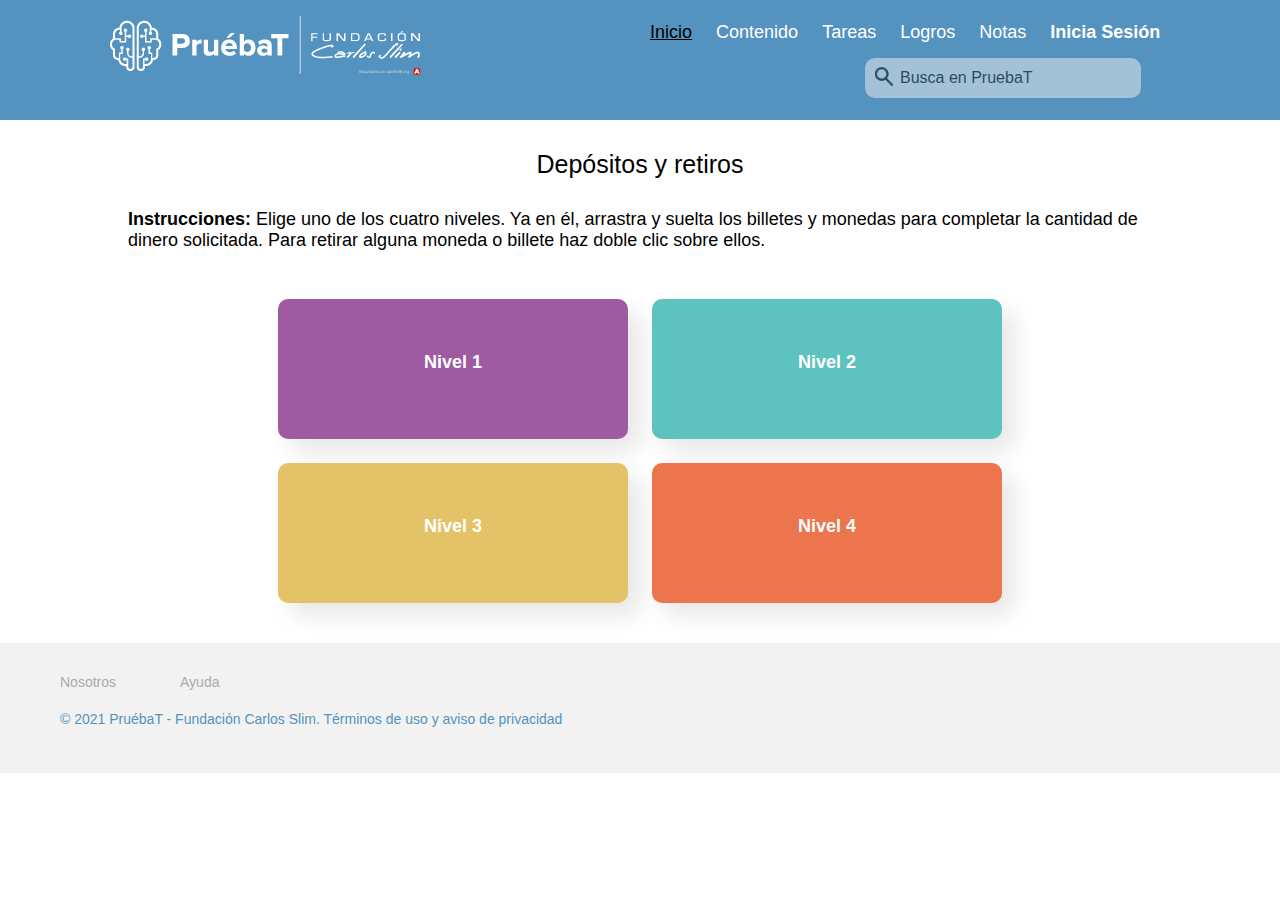
<file: index.html>
<!DOCTYPE html>
<html lang="en">
<head>
    <meta charset="UTF-8">
    <meta http-equiv="X-UA-Compatible" content="IE=edge">
    <meta name="viewport" content="width=device-width, initial-scale=1.0">
    <title>PruébaT</title>
    <link rel="stylesheet" href="assets/css/main.css">
</head>
<body>
    <!-- menu -->
    <div class="menu-container">
        <div class="image-container">
            <img src="./assets/img/logo.png" alt="Logo de la Fundación Carlos Slim" height="59px">
        </div>
        <div>
            <nav class="menu">
                <ul>
                    <li class="active">Inicio</li>
                    <li><a href="levelOne.html">Contenido</a></li>
                    <li><a href="tareas.html">Tareas</a></li>
                    <li><a href="logros.html">Logros</a></li>
                    <li><a href="notas.html">Notas</a></li>
                    <li><a href="inicia.html"><b>Inicia Sesión</b></a></li>
                </ul>
            </nav>
            <div class="search-container">
                <input type="search" class="search" name="search-content" placeholder="Busca en PruebaT" width="276px" height="56px">
            </div>
        </div>
    </div>
    <!-- instructions -->
    <h1>Depósitos y retiros</h1>
    <div class="main-content">
        <div class="instructions-container">
            <p>
                <b>Instrucciones:</b> Elige uno de los cuatro niveles. Ya en él, arrastra y suelta los billetes y monedas para completar la cantidad de dinero solicitada. Para retirar alguna moneda o billete haz doble clic sobre ellos.
            </p>
        </div>
        <!-- levels -->
        <div class="first-levels-container">
            <div class="level-one-box shadow">
                <a href="levelOne.html">Nivel 1</a>
            </div>
            <div class="level-two-box shadow">
                <a href="levelTwo.html">Nivel 2</a>
            </div>
        </div>

        <div class="second-levels-container">
            <div class="level-three-box shadow">
                <a href="levelThree.html">Nivel 3</a>
            </div>
            <div class="level-four-box shadow">
                <a href="levelFour.html">Nivel 4</a>
            </div>
        </div>
    </div>
    <!-- footer -->
    <footer>
        <ul>
            <li class="footer-list"><a href="nosotros.html">Nosotros</a></li>
            <li class="footer-list"><a href="ayuda.html">Ayuda</a></li>
        </ul>
        <p class="rights-reserved">© 2021 PruébaT - Fundación Carlos Slim. Términos de uso y aviso de privacidad</p>
    </footer>
</body>
</html>
</file>
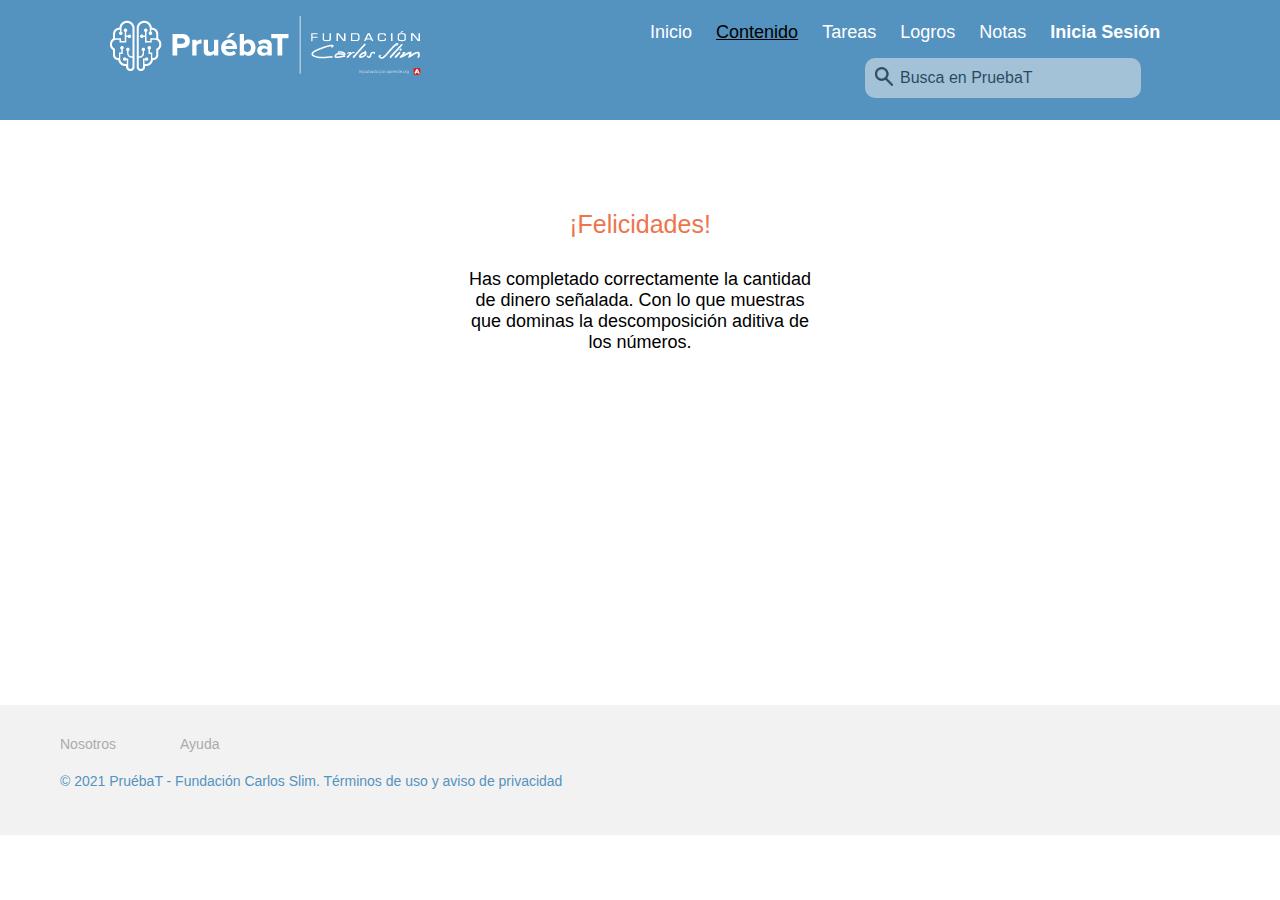
<file: congratulation.html>
<!DOCTYPE html>
<html lang="en">
<head>
    <meta charset="UTF-8">
    <meta http-equiv="X-UA-Compatible" content="IE=edge">
    <meta name="viewport" content="width=device-width, initial-scale=1.0">
    <title>PruébaT</title>
    <link rel="stylesheet" href="assets/css/congratulation.css">
</head>
<body>
    <!-- menu -->
    <div class="menu-container">
        <div class="image-container">
            <img src="./assets/img/logo.png" alt="Logo de la Fundación Carlos Slim" height="59px">
        </div>
        <div>
            <nav class="menu">
                <ul>
                    <li><a href="index.html">Inicio</a></li>
                    <li class="active">Contenido</li>
                    <li><a href="tareas.html">Tareas</a></li>
                    <li><a href="logros.html">Logros</a></li>
                    <li><a href="notas.html">Notas</a></li>
                    <li><a href="inicia.html"><b>Inicia Sesión</b></a></li>
                </ul>
            </nav>
            <div class="search-container">
                <input type="search" class="search" name="search-content" placeholder="Busca en PruebaT" width="276px" height="56px">
            </div>
        </div>
    </div>
    <!-- content -->
    <div class="message">
        <h1>¡Felicidades!</h1>
        <div class="paragraph">
            <p>
                Has completado correctamente la cantidad de dinero señalada.
                Con lo que muestras que dominas la descomposición aditiva de los números.
            </p>
        </div>
    </div>
    <!-- footer -->
    <footer>
        <ul>
            <li class="footer-list"><a href="nosotros.html">Nosotros</a></li>
            <li class="footer-list"><a href="ayuda.html">Ayuda</a></li>
        </ul>
        <p class="rights-reserved">© 2021 PruébaT - Fundación Carlos Slim. Términos de uso y aviso de privacidad</p>
    </footer>
</body>
</html>
</file>
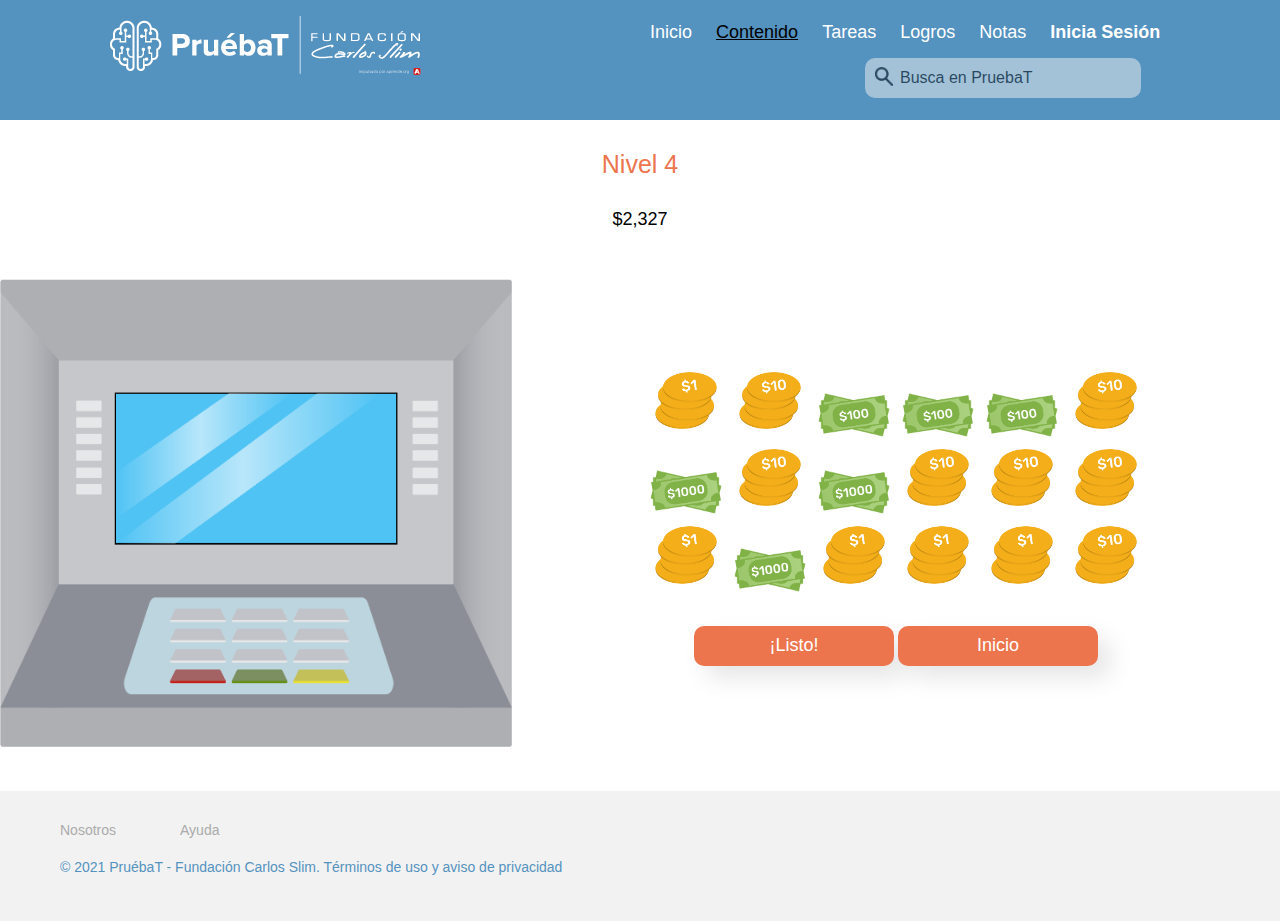
<file: levelFour.html>
<!DOCTYPE html>
<html lang="en">
<head>
    <meta charset="UTF-8">
    <meta http-equiv="X-UA-Compatible" content="IE=edge">
    <meta name="viewport" content="width=device-width, initial-scale=1.0">
    <title>PruébaT</title>
    <link rel="stylesheet" href="assets/css/levelFour.css">
</head>
<body>
    <!-- menu -->
    <div class="menu-container">
        <div class="image-container">
            <img src="./assets/img/logo.png" alt="Logo de la Fundación Carlos Slim" height="59px">
        </div>
        <div>
            <nav class="menu">
                <ul>
                    <li><a href="index.html">Inicio</a></li>
                    <li class="active">Contenido</li>
                    <li><a href="tareas.html">Tareas</a></li>
                    <li><a href="logros.html">Logros</a></li>
                    <li><a href="notas.html">Notas</a></li>
                    <li><a href="inicia.html"><b>Inicia Sesión</b></a></li>
                </ul>
            </nav>
            <div class="search-container">
                <input type="search" class="search" name="search-content" placeholder="Busca en PruebaT" width="276px" height="56px">
            </div>
        </div>
    </div>
    <!-- instructions -->
    <h1>Nivel 4</h1>
    <div class="price">
        <p>$2,327</p>
    </div>
    <!-- content -->
    <div class="main-container">
        <div class="automatic-box" id="automatic-box">
            <img src="./assets/img/web-cajero.png" alt="Imagen del cajero automático">
        </div>
        <div class="money-container" id="money-container">
                <div class="groupCoinsOne">
                    <button><img src="./assets/img/web-monedas-1.png" alt="Monedas de un peso" class="amount"></button>
                    <button><img src="./assets/img/web-monedas-10.png" alt="Monedas de diez pesos" class="amount"></button>
                    <button><img src="./assets/img/web-billete-100.png" alt="Billete de cien pesos" class="amount"></button>
                    <button><img src="./assets/img/web-billete-100.png" alt="Billete de cien pesos" class="amount"></button>
                    <button><img src="./assets/img/web-billete-100.png" alt="Billete de cien pesos" class="amount"></button>
                    <button><img src="./assets/img/web-monedas-10.png" alt="Monedas de diez pesos" class="amount"></button>
                </div>
                <div class="groupCoinsTwo">
                    <button><img src="./assets/img/web-billete-1000.png" alt="Monedas de un peso" class="amount"></button>
                    <button><img src="./assets/img/web-monedas-10.png" alt="Monedas de diez pesos" class="amount"></button>
                    <button><img src="./assets/img/web-billete-1000.png" alt="Monedas de un peso" class="amount"></button>
                    <button><img src="./assets/img/web-monedas-10.png" alt="Monedas de diez pesos" class="amount"></button>
                    <button><img src="./assets/img/web-monedas-10.png" alt="Monedas de diez pesos" class="amount"></button>
                    <button><img src="./assets/img/web-monedas-10.png" alt="Monedas de diez pesos" class="amount"></button>
                </div>
                <div class="groupCoinsThree">
                    <button><img src="./assets/img/web-monedas-1.png" alt="Monedas de un peso" class="amount"></button>
                    <button><img src="./assets/img/web-billete-1000.png" alt="Monedas de un peso" class="amount"></button>
                    <button><img src="./assets/img/web-monedas-1.png" alt="Monedas de un peso" class="amount"></button>
                    <button><img src="./assets/img/web-monedas-1.png" alt="Monedas de un peso" class="amount"></button>
                    <button><img src="./assets/img/web-monedas-1.png" alt="Monedas de un peso" class="amount"></button>
                    <button><img src="./assets/img/web-monedas-10.png" alt="Monedas de diez pesos" class="amount"></button>
                </div>
                <div class="button-ready">
                    <button class="ready shadow"><a href="congratulation.html">¡Listo!</a></button>
                    <button class="ready shadow"><a href="index.html">Inicio</a></button>
                </div> 
        </div> 
    </div>
    <!-- footer -->
    <footer>
        <ul>
            <li class="footer-list"><a href="nosotros.html">Nosotros</a></li>
            <li class="footer-list"><a href="ayuda.html">Ayuda</a></li>
        </ul>
        <p class="rights-reserved">© 2021 PruébaT - Fundación Carlos Slim. Términos de uso y aviso de privacidad</p>
    </footer>
    <script src="./assets/js/main.js"></script>
</body>
</html>
</file>
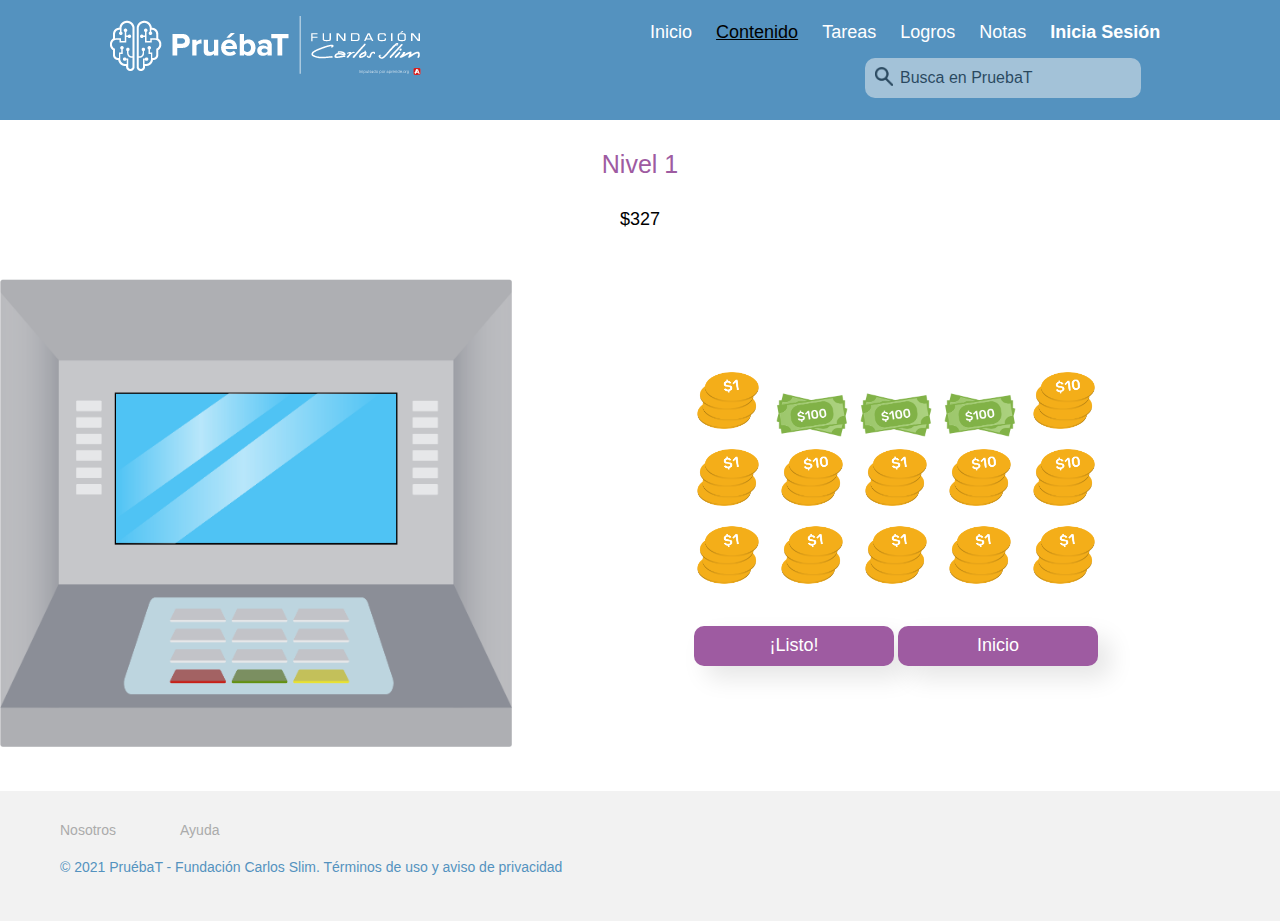
<file: levelOne.html>
<!DOCTYPE html>
<html lang="en">
<head>
    <meta charset="UTF-8">
    <meta http-equiv="X-UA-Compatible" content="IE=edge">
    <meta name="viewport" content="width=device-width, initial-scale=1.0">
    <title>PruébaT</title>
    <link rel="stylesheet" href="assets/css/levelOne.css">
</head>
<body>
    <!-- menu -->
    <div class="menu-container">
        <div class="image-container">
            <img src="./assets/img/logo.png" alt="Logo de la Fundación Carlos Slim" height="59px">
        </div>
        <div>
            <nav class="menu">
                <ul>
                    <li><a href="index.html">Inicio</a></li>
                    <li class="active">Contenido</li>
                    <li><a href="tareas.html">Tareas</a></li>
                    <li><a href="logros.html">Logros</a></li>
                    <li><a href="notas.html">Notas</a></li>
                    <li><a href="inicia.html"><b>Inicia Sesión</b></a></li>
                </ul>
            </nav>
            <div class="search-container">
                <input type="search" class="search" name="search-content" placeholder="Busca en PruebaT" width="276px" height="56px">
            </div>
        </div>
    </div>
    <!-- instructions -->
    <h1>Nivel 1</h1>
    <div class="price">
        <p>$327</p>
    </div>
    <!-- content -->
    <div class="main-container">
        <div class="automatic-box" id="automatic-box">
            <img src="./assets/img/web-cajero.png" alt="Imagen del cajero automático">
        </div>
        <div class="money-container" id="money-container">
                <div class="groupCoinsOne">
                    <button><img src="./assets/img/web-monedas-1.png" alt="Monedas de un peso" class="amount"></button>
                    <button><img src="./assets/img/web-billete-100.png" alt="Billete de cien pesos" class="amount"></button>
                    <button><img src="./assets/img/web-billete-100.png" alt="Billete de cien pesos" class="amount"></button>
                    <button><img src="./assets/img/web-billete-100.png" alt="Billete de cien pesos" class="amount"></button>
                    <button><img src="./assets/img/web-monedas-10.png" alt="Monedas de diez pesos" class="amount"></button>
                </div>
                <div class="groupCoinsTwo">
                    <button><img src="./assets/img/web-monedas-1.png" alt="Monedas de un peso" class="amount"></button>
                    <button><img src="./assets/img/web-monedas-10.png" alt="Monedas de diez pesos" class="amount"></button>
                    <button><img src="./assets/img/web-monedas-1.png" alt="Monedas de un peso" class="amount"></button>
                    <button><img src="./assets/img/web-monedas-10.png" alt="Monedas de diez pesos" class="amount"></button>
                    <button><img src="./assets/img/web-monedas-10.png" alt="Monedas de diez pesos" class="amount"></button>
                </div>
                <div class="groupCoinsThree">
                    <button><img src="./assets/img/web-monedas-1.png" alt="Monedas de un peso" class="amount"></button>
                    <button><img src="./assets/img/web-monedas-1.png" alt="Monedas de un peso" class="amount"></button>
                    <button><img src="./assets/img/web-monedas-1.png" alt="Monedas de un peso" class="amount"></button>
                    <button><img src="./assets/img/web-monedas-1.png" alt="Monedas de un peso" class="amount"></button>
                    <button><img src="./assets/img/web-monedas-1.png" alt="Monedas de un peso" class="amount"></button>
                </div>
                <div class="button-ready">
                    <button class="ready shadow"><a href="congratulation.html">¡Listo!</a></button>
                    <button class="ready shadow"><a href="index.html">Inicio</a></button>
                </div> 
        </div> 
    </div>
    <!-- footer -->
    <footer>
        <ul>
            <li class="footer-list"><a href="nosotros.html">Nosotros</a></li>
            <li class="footer-list"><a href="ayuda.html">Ayuda</a></li>
        </ul>
        <p class="rights-reserved">© 2021 PruébaT - Fundación Carlos Slim. Términos de uso y aviso de privacidad</p>
    </footer>
    <script src="./assets/js/main.js"></script>
</body>
</html>
</file>
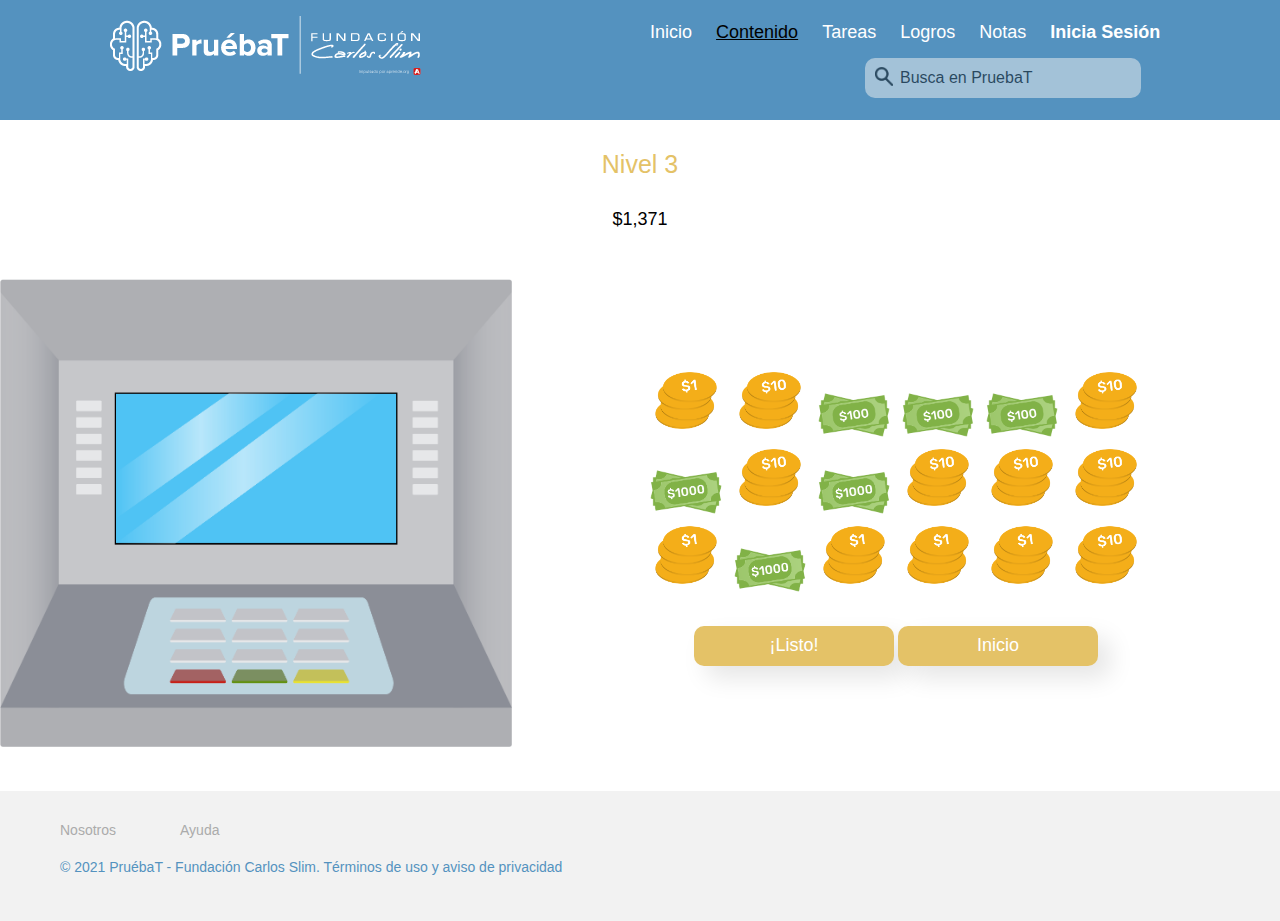
<file: levelThree.html>
<!DOCTYPE html>
<html lang="en">
<head>
    <meta charset="UTF-8">
    <meta http-equiv="X-UA-Compatible" content="IE=edge">
    <meta name="viewport" content="width=device-width, initial-scale=1.0">
    <title>PruébaT</title>
    <link rel="stylesheet" href="assets/css/levelThree.css">
</head>
<body>
    <!-- menu -->
    <div class="menu-container">
        <div class="image-container">
            <img src="./assets/img/logo.png" alt="Logo de la Fundación Carlos Slim" height="59px">
        </div>
        <div>
            <nav class="menu">
                <ul>
                    <li><a href="index.html">Inicio</a></li>
                    <li class="active">Contenido</li>
                    <li><a href="tareas.html">Tareas</a></li>
                    <li><a href="logros.html">Logros</a></li>
                    <li><a href="notas.html">Notas</a></li>
                    <li><a href="inicia.html"><b>Inicia Sesión</b></a></li>
                </ul>
            </nav>
            <div class="search-container">
                <input type="search" class="search" name="search-content" placeholder="Busca en PruebaT" width="276px" height="56px">
            </div>
        </div>
    </div>
    <!-- instructions -->
    <h1>Nivel 3</h1>
    <div class="price">
        <p>$1,371</p>
    </div>
    <!-- content -->
    <div class="main-container">
        <div class="automatic-box" id="automatic-box">
            <img src="./assets/img/web-cajero.png" alt="Imagen del cajero automático">
        </div>
        <div class="money-container" id="money-container">
                <div class="groupCoinsOne">
                    <button><img src="./assets/img/web-monedas-1.png" alt="Monedas de un peso" class="amount"></button>
                    <button><img src="./assets/img/web-monedas-10.png" alt="Monedas de diez pesos" class="amount"></button>
                    <button><img src="./assets/img/web-billete-100.png" alt="Billete de cien pesos" class="amount"></button>
                    <button><img src="./assets/img/web-billete-100.png" alt="Billete de cien pesos" class="amount"></button>
                    <button><img src="./assets/img/web-billete-100.png" alt="Billete de cien pesos" class="amount"></button>
                    <button><img src="./assets/img/web-monedas-10.png" alt="Monedas de diez pesos" class="amount"></button>
                </div>
                <div class="groupCoinsTwo">
                    <button><img src="./assets/img/web-billete-1000.png" alt="Monedas de un peso" class="amount"></button>
                    <button><img src="./assets/img/web-monedas-10.png" alt="Monedas de diez pesos" class="amount"></button>
                    <button><img src="./assets/img/web-billete-1000.png" alt="Monedas de un peso" class="amount"></button>
                    <button><img src="./assets/img/web-monedas-10.png" alt="Monedas de diez pesos" class="amount"></button>
                    <button><img src="./assets/img/web-monedas-10.png" alt="Monedas de diez pesos" class="amount"></button>
                    <button><img src="./assets/img/web-monedas-10.png" alt="Monedas de diez pesos" class="amount"></button>
                </div>
                <div class="groupCoinsThree">
                    <button><img src="./assets/img/web-monedas-1.png" alt="Monedas de un peso" class="amount"></button>
                    <button><img src="./assets/img/web-billete-1000.png" alt="Monedas de un peso" class="amount"></button>
                    <button><img src="./assets/img/web-monedas-1.png" alt="Monedas de un peso" class="amount"></button>
                    <button><img src="./assets/img/web-monedas-1.png" alt="Monedas de un peso" class="amount"></button>
                    <button><img src="./assets/img/web-monedas-1.png" alt="Monedas de un peso" class="amount"></button>
                    <button><img src="./assets/img/web-monedas-10.png" alt="Monedas de diez pesos" class="amount"></button>
                </div>
                <div class="button-ready">
                    <button class="ready shadow"><a href="congratulation.html">¡Listo!</a></button>
                    <button class="ready shadow"><a href="index.html">Inicio</a></button>
                </div> 
        </div> 
    </div>
    <!-- footer -->
    <footer>
        <ul>
            <li class="footer-list"><a href="nosotros.html">Nosotros</a></li>
            <li class="footer-list"><a href="ayuda.html">Ayuda</a></li>
        </ul>
        <p class="rights-reserved">© 2021 PruébaT - Fundación Carlos Slim. Términos de uso y aviso de privacidad</p>
    </footer>
    <script src="./assets/js/main.js"></script>
</body>
</html>
</file>
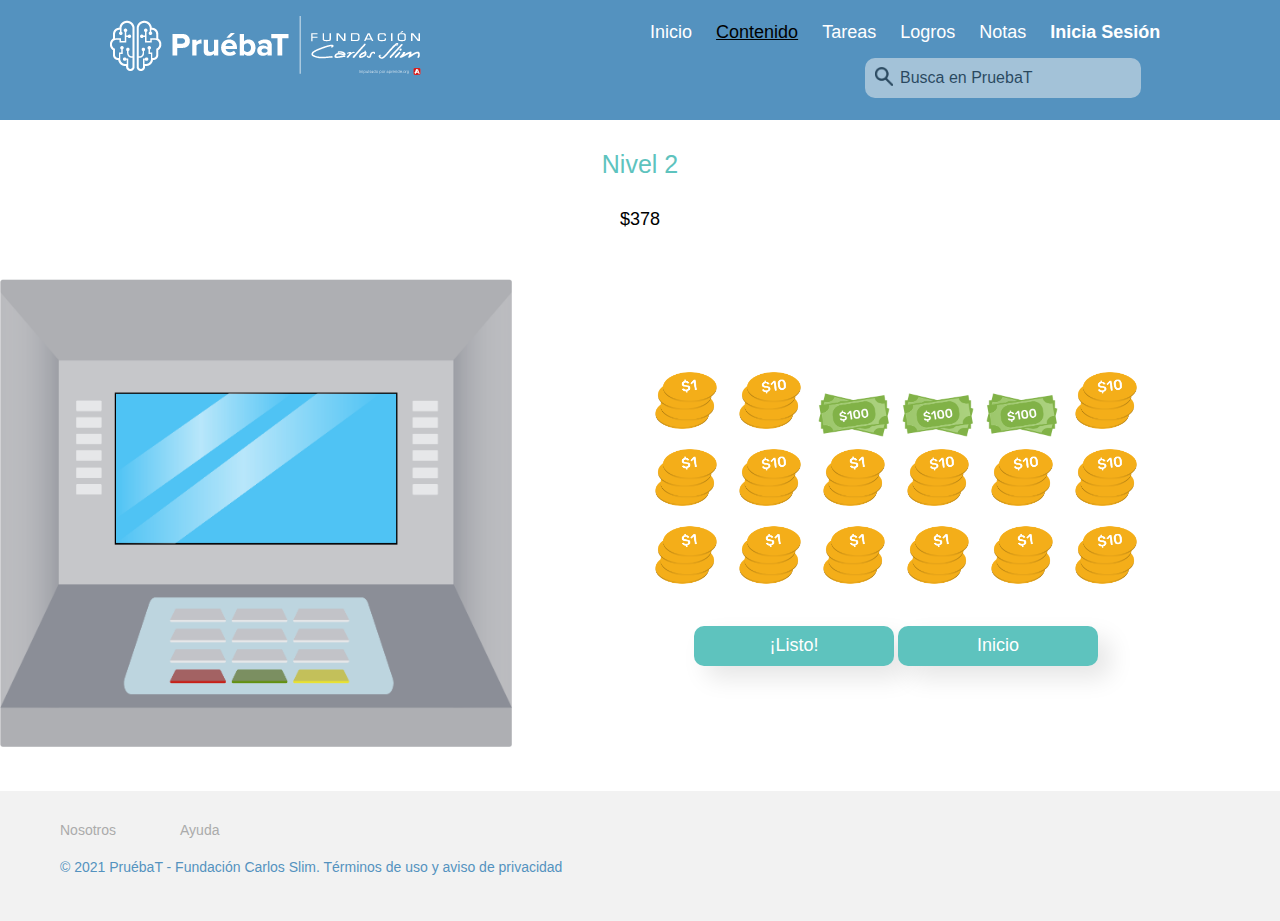
<file: levelTwo.html>
<!DOCTYPE html>
<html lang="en">
<head>
    <meta charset="UTF-8">
    <meta http-equiv="X-UA-Compatible" content="IE=edge">
    <meta name="viewport" content="width=device-width, initial-scale=1.0">
    <title>PruébaT</title>
    <link rel="stylesheet" href="assets/css/levelTwo.css">
</head>
<body>
    <!-- menu -->
    <div class="menu-container">
        <div class="image-container">
            <img src="./assets/img/logo.png" alt="Logo de la Fundación Carlos Slim" height="59px">
        </div>
        <div>
            <nav class="menu">
                <ul>
                    <li><a href="index.html">Inicio</a></li>
                    <li class="active">Contenido</li>
                    <li><a href="tareas.html">Tareas</a></li>
                    <li><a href="logros.html">Logros</a></li>
                    <li><a href="notas.html">Notas</a></li>
                    <li><a href="inicia.html"><b>Inicia Sesión</b></a></li>
                </ul>
            </nav>
            <div class="search-container">
                <input type="search" class="search" name="search-content" placeholder="Busca en PruebaT" width="276px" height="56px">
            </div>
        </div>
    </div>
    <!-- instructions -->
    <h1>Nivel 2</h1>
    <div class="price">
        <p>$378</p>
    </div>
    <!-- content -->
    <div class="main-container">
        <div class="automatic-box" id="automatic-box">
            <img src="./assets/img/web-cajero.png" alt="Imagen del cajero automático">
        </div>
        <div class="money-container" id="money-container">
                <div class="groupCoinsOne">
                    <button><img src="./assets/img/web-monedas-1.png" alt="Monedas de un peso" class="amount"></button>
                    <button><img src="./assets/img/web-monedas-10.png" alt="Monedas de diez pesos" class="amount"></button>
                    <button><img src="./assets/img/web-billete-100.png" alt="Billete de cien pesos" class="amount"></button>
                    <button><img src="./assets/img/web-billete-100.png" alt="Billete de cien pesos" class="amount"></button>
                    <button><img src="./assets/img/web-billete-100.png" alt="Billete de cien pesos" class="amount"></button>
                    <button><img src="./assets/img/web-monedas-10.png" alt="Monedas de diez pesos" class="amount"></button>
                </div>
                <div class="groupCoinsTwo">
                    <button><img src="./assets/img/web-monedas-1.png" alt="Monedas de un peso" class="amount"></button>
                    <button><img src="./assets/img/web-monedas-10.png" alt="Monedas de diez pesos" class="amount"></button>
                    <button><img src="./assets/img/web-monedas-1.png" alt="Monedas de un peso" class="amount"></button>
                    <button><img src="./assets/img/web-monedas-10.png" alt="Monedas de diez pesos" class="amount"></button>
                    <button><img src="./assets/img/web-monedas-10.png" alt="Monedas de diez pesos" class="amount"></button>
                    <button><img src="./assets/img/web-monedas-10.png" alt="Monedas de diez pesos" class="amount"></button>
                </div>
                <div class="groupCoinsThree">
                    <button><img src="./assets/img/web-monedas-1.png" alt="Monedas de un peso" class="amount"></button>
                    <button><img src="./assets/img/web-monedas-1.png" alt="Monedas de un peso" class="amount"></button>
                    <button><img src="./assets/img/web-monedas-1.png" alt="Monedas de un peso" class="amount"></button>
                    <button><img src="./assets/img/web-monedas-1.png" alt="Monedas de un peso" class="amount"></button>
                    <button><img src="./assets/img/web-monedas-1.png" alt="Monedas de un peso" class="amount"></button>
                    <button><img src="./assets/img/web-monedas-10.png" alt="Monedas de diez pesos" class="amount"></button>
                </div>
                <div class="button-ready">
                    <button class="ready shadow"><a href="congratulation.html">¡Listo!</a></button>
                    <button class="ready shadow"><a href="index.html">Inicio</a></button>
                </div> 
        </div> 
    </div>
    <!-- footer -->
    <footer>
        <ul>
            <li class="footer-list"><a href="nosotros.html">Nosotros</a></li>
            <li class="footer-list"><a href="ayuda.html">Ayuda</a></li>
        </ul>
        <p class="rights-reserved">© 2021 PruébaT - Fundación Carlos Slim. Términos de uso y aviso de privacidad</p>
    </footer>
    <script src="./assets/js/main.js"></script>
</body>
</html>
</file>
<file: assets/css/main.css>
/* general styles */
* {
    margin: 0px;
    padding: 0px;
}

/* menu */
.menu-container {
    width: 100%;
    height: 120px;
    background-color: #5492BF;
    display: flex;
    flex-direction: row;
    justify-content: space-around;
    align-items: center;
}

.image-container {
    margin-top: -25px;
}

.active {
    color: black;
    text-decoration: #000000 underline;
    cursor: pointer;
}

.menu li a {
    text-decoration: none;
    color: #FFFFFF;
}

.menu li {
    font-family: 'Gill Sans', 'Gill Sans MT', 'Calibri', 'Trebuchet MS', sans-serif;
    font-weight: 400;
    font-style: normal;
    font-size: 18px;
    display: inline;
    padding-left: 10px;
    padding-right: 10px;
}

.search-container {
    margin-left: 225px;
    margin-top: 15px;
}

.search {
    width: 276px;
    height: 40px;
    background: url(../img/icono-buscador.png) #F2F2F2 no-repeat;
    background-size: 18px;
    background-position: 10px 9px;
    opacity: 50%;
    border: none;
    border-radius: 10px;
    font-family: 'Gill Sans', 'Gill Sans MT', 'Calibri', 'Trebuchet MS', sans-serif;
    font-weight: 400;
    font-style: normal;
    font-size: 16px;
    padding-left: 35px;
}

/* placeholder color */
::-webkit-input-placeholder { color:black; } 
:-moz-placeholder { /* Firefox 18- */ color:black; } 
::-moz-placeholder { /* Firefox 19+ */ color:black; } 
:-ms-input-placeholder { color:black; }
:focus::-webkit-input-placeholder{color:black;}

/* instrucciones */
h1 {
    font-family: 'Gill Sans', 'Gill Sans MT', 'Calibri', 'Trebuchet MS', sans-serif;
    font-weight: 400;
    font-style: normal;
    font-size: 25px;
    text-align: center;
    margin-top: 30px;
    margin-bottom: 30px;
}

.main-content {
    display: flex;
    flex-direction: column;
    justify-content: center;
    align-items: center;
}

.instructions-container {
    width: 80%;
    height: 60px;
    font-family: 'Gill Sans', 'Gill Sans MT', 'Calibri', 'Trebuchet MS', sans-serif;
    font-weight: 400;
    font-style: normal;
    font-size: 18px;
    padding-bottom: 30px;
}

/* levels */
.first-levels-container,
.second-levels-container {
    display: flex;
    flex-direction: row;
    justify-content: space-between;
    align-items: center;
    flex-wrap: wrap;
}

.first-levels-container {
    margin-bottom: 24px;
}

.level-one-box, 
.level-four-box {
    width: 350px;
    height: 140px;
    border-radius: 10px;
}

.level-two-box,
.level-three-box {
    width: 350px;
    height: 140px;
    border-radius: 10px;
}

.level-one-box a, .level-two-box a,
.level-three-box a, .level-four-box a {
    font-family: 'Gill Sans', 'Gill Sans MT', 'Calibri', 'Trebuchet MS', sans-serif;
    font-weight: 600;
    font-style: normal;
    font-size: 18px;
    color: #FFFFFF;
    margin-top: 15%;
    cursor: pointer;
    text-decoration: none;
    display: flex;
    justify-content: center;
    align-items: center;
}

.level-one-box {
    background:#9E5BA1;
    margin-right: 12px;
}

.level-two-box {
    background:#5EC3BE;
    margin-left: 12px;
}

.level-three-box {
    background:#E4C267;
    margin-right: 12px;
}

.level-four-box {
    background:#ED754D;
    margin-left: 12px;
}

.level-one-box a:hover, .level-two-box a:hover,
.level-three-box a:hover, .level-four-box a:hover {
    color: #000000;
}

.shadow {
    -webkit-box-shadow: 12px 12px 24px rgba(12, 12, 12, 0.1);  /* Safari 3-4, iOS 4.0.2 - 4.2, Android 2.3+ */
    -moz-box-shadow:    12px 12px 24px rgba(12, 12, 12, 0.1);  /* Firefox 3.5 - 3.6 */
    box-shadow:         12px 12px 24px rgba(12, 12, 12, 0.1);  /* Opera 10.5, IE 9, Firefox 4+, Chrome 6+, iOS 5 */
  }

/* footer */
footer {
    width: 100%;
    height: 100px;
    background-color: #F2F2F2;
    margin-top: 40px;
    padding-top: 30px;
}

footer li {
    display: inline;
}

footer li a {
    display: inline;
    margin-left: 60px;
    text-decoration: none;
    color: #ABABAB;
}

.footer-list {
    font-family: 'Gill Sans', 'Gill Sans MT', 'Calibri', 'Trebuchet MS', sans-serif;
    font-weight: 500;
    font-style: normal;
    font-size: 14px;
}

.rights-reserved {
    font-family: 'Gill Sans', 'Gill Sans MT', 'Calibri', 'Trebuchet MS', sans-serif;
    font-weight: 500;
    font-style: normal;
    font-size: 14px;
    color: #5492BF;
    margin-top: 20px;
    margin-left: 60px;
}

/* media query */
@media (max-width: 840px) {
    .menu {
        display: none;
    }

    .search-container {
        display: none;
    }

    .image-container img {
        margin-left: 15%;
        margin-top: 15px;
    }

    h1 {
        font-size: 22px;
    }

    .instructions-container {
        width: 80%;
        height: 60px;
        font-family: 'Gill Sans', 'Gill Sans MT', 'Calibri', 'Trebuchet MS', sans-serif;
        font-weight: 400;
        font-style: normal;
        font-size: 16px;
        padding-bottom: 45px;
    }

    .first-levels-container,
    .second-levels-container {
        display: flex;
        flex-direction: column;
        justify-content: center;
        align-items: center;
    }

    .first-levels-container {
        margin-bottom: 0px;
    }

    .level-one-box, 
    .level-two-box, 
    .level-three-box, 
    .level-four-box {
        margin-bottom: 20px;
    }

    .level-one-box,
    .level-three-box {
        margin-right: 0px;
    }

    .level-two-box,
    .level-four-box {
        margin-left: 0px;
    }
}
</file>
<file: assets/css/congratulation.css>
/* general styles */
* {
    margin: 0px;
    padding: 0px;
}

/* menu */
.menu-container {
    width: 100%;
    height: 120px;
    background-color: #5492BF;
    display: flex;
    flex-direction: row;
    justify-content: space-around;
    align-items: center;
}

.image-container {
    margin-top: -25px;
}

.active {
    color: black;
    text-decoration: #000000 underline;
    cursor: pointer;
}

.menu li a {
    text-decoration: none;
    color: #FFFFFF;
}

.menu li {
    font-family: 'Gill Sans', 'Gill Sans MT', 'Calibri', 'Trebuchet MS', sans-serif;
    font-weight: 400;
    font-style: normal;
    font-size: 18px;
    display: inline;
    padding-left: 10px;
    padding-right: 10px;
}

.search-container {
    margin-left: 225px;
    margin-top: 15px;
}

.search {
    width: 276px;
    height: 40px;
    background: url("../img/icono-buscador.png") #F2F2F2 no-repeat;
    background-size: 18px;
    background-position: 10px 9px;
    opacity: 50%;
    border: none;
    border-radius: 10px;
    font-family: 'Gill Sans', 'Gill Sans MT', 'Calibri', 'Trebuchet MS', sans-serif;
    font-weight: 400;
    font-style: normal;
    font-size: 16px;
    padding-left: 35px;
}

/* placeholder color */
::-webkit-input-placeholder { color:black; } 
:-moz-placeholder { /* Firefox 18- */ color:black; } 
::-moz-placeholder { /* Firefox 19+ */ color:black; } 
:-ms-input-placeholder { color:black; }
:focus::-webkit-input-placeholder{color:black;}

/* content */
.message {
    display: flex;
    flex-direction: column;
    align-items: center;
    width: 100%;
    height: 65vh;
}

h1 {
    font-family: 'Gill Sans', 'Gill Sans MT', 'Calibri', 'Trebuchet MS', sans-serif;
    font-weight: 400;
    font-style: normal;
    font-size: 25px;
    text-align: center;
    margin-top: 90px;
    margin-bottom: 30px;
    color: #ED754D;
}


.paragraph {
    width: 350px;
    font-family: 'Gill Sans', 'Gill Sans MT', 'Calibri', 'Trebuchet MS', sans-serif;
    font-weight: 400;
    font-style: normal;
    font-size: 18px;
    text-align: center;
}

/* footer */
footer{
    width: 100%;
    height: 100px;
    background-color: #F2F2F2;
    padding-top: 30px;
}

footer li {
    display: inline;
}

footer li a {
    display: inline;
    margin-left: 60px;
    text-decoration: none;
    color: #ABABAB;
}

.footer-list {
    font-family: 'Gill Sans', 'Gill Sans MT', 'Calibri', 'Trebuchet MS', sans-serif;
    font-weight: 500;
    font-style: normal;
    font-size: 14px;
}

.rights-reserved {
    font-family: 'Gill Sans', 'Gill Sans MT', 'Calibri', 'Trebuchet MS', sans-serif;
    font-weight: 500;
    font-style: normal;
    font-size: 14px;
    color: #5492BF;
    margin-top: 20px;
    margin-left: 60px;
}

/* media query */
@media (max-width: 850px) {
    .menu-container {
        display: flex;
        justify-content: center;
    }

    .menu {
        display: none;
    }

    .search-container {
        display: none;
    }

    .image-container img {
        margin-left: 0px;
        margin-top: 15px;
    }

    h1 {
        font-size: 22px;
    }

    .paragraph {
        font-family: 'Gill Sans', 'Gill Sans MT', 'Calibri', 'Trebuchet MS', sans-serif;
        font-weight: 400;
        font-style: normal;
        font-size: 16px;
    }
}
</file>
<file: assets/css/levelFour.css>
/* general styles */
* {
    margin: 0px;
    padding: 0px;
}

/* menu */
.menu-container {
    width: 100%;
    height: 120px;
    background-color: #5492BF;
    display: flex;
    flex-direction: row;
    justify-content: space-around;
    align-items: center;
}

.image-container {
    margin-top: -25px;
}

.active {
    color: black;
    text-decoration: #000000 underline;
    cursor: pointer;
}

.menu li a {
    text-decoration: none;
    color: #FFFFFF;
}

.menu li {
    font-family: 'Gill Sans', 'Gill Sans MT', 'Calibri', 'Trebuchet MS', sans-serif;
    font-weight: 400;
    font-style: normal;
    font-size: 18px;
    display: inline;
    padding-left: 10px;
    padding-right: 10px;
}

.search-container {
    margin-left: 225px;
    margin-top: 15px;
}

.search {
    width: 276px;
    height: 40px;
    background: url("../img/icono-buscador.png") #F2F2F2 no-repeat;
    background-size: 18px;
    background-position: 10px 9px;
    opacity: 50%;
    border: none;
    border-radius: 10px;
    font-family: 'Gill Sans', 'Gill Sans MT', 'Calibri', 'Trebuchet MS', sans-serif;
    font-weight: 400;
    font-style: normal;
    font-size: 16px;
    padding-left: 35px;
}

/* placeholder color */
::-webkit-input-placeholder { color:black; } 
:-moz-placeholder { /* Firefox 18- */ color:black; } 
::-moz-placeholder { /* Firefox 19+ */ color:black; } 
:-ms-input-placeholder { color:black; }
:focus::-webkit-input-placeholder{color:black;}

/* instrucciones */
h1 {
    font-family: 'Gill Sans', 'Gill Sans MT', 'Calibri', 'Trebuchet MS', sans-serif;
    font-weight: 400;
    font-style: normal;
    font-size: 25px;
    text-align: center;
    margin-top: 30px;
    margin-bottom: 30px;
    color: #ED754D;
}

.price{
    font-family: 'Gill Sans', 'Gill Sans MT', 'Calibri', 'Trebuchet MS', sans-serif;
    font-weight: 400;
    font-style: normal;
    font-size: 18px;
    text-align: center;
    padding-bottom: 30px;
    width: 100%;
    height: 40px;
}

/* content */
.main-container {
    width: 100%;
    display: flex;
    flex-direction: row;
    justify-content: space-between;
    align-items: center;
}

.automatic-box {
    width: 40%;
}

.automatic-box img {
    width: 100%;
    height: 100%;
}

.money-container {
    width: 60%;
    height: 70%;
    display: flex;
    flex-direction: column;
    flex-wrap: wrap;
    justify-content: space-around;
    align-items: center;
}

.groupCoinsOne button, .groupCoinsTwo button,
.groupCoinsThree button {
    border: none;
    background: none;
    cursor: pointer;
}

.groupCoinsOne button:hover,
.groupCoinsTwo button:hover,
.groupCoinsThree button:hover  {
    background: #ED754D;
}

.ready {
    width: 200px;
    height: 40px;
    background: #ED754D;
    border-radius: 10px;
    margin-top: 30px;
    border-style: none;
    font-family: 'Gill Sans', 'Gill Sans MT', 'Calibri', 'Trebuchet MS', sans-serif;
    font-weight: 400;
    font-style: normal;
    font-size: 18px;
    color: #FFFFFF;
    cursor: pointer;
}

.ready a:hover {
    color: #000000;
}

.ready a {
    text-decoration: none;
    color: white;
}

.shadow {
    -webkit-box-shadow: 12px 12px 24px rgba(12, 12, 12, 0.1);  /* Safari 3-4, iOS 4.0.2 - 4.2, Android 2.3+ */
    -moz-box-shadow:    12px 12px 24px rgba(12, 12, 12, 0.1);  /* Firefox 3.5 - 3.6 */
    box-shadow:         12px 12px 24px rgba(12, 12, 12, 0.1);  /* Opera 10.5, IE 9, Firefox 4+, Chrome 6+, iOS 5 */
  }

/* footer */
footer {
    width: 100%;
    height: 100px;
    background-color: #F2F2F2;
    margin-top: 40px;
    padding-top: 30px;
}

footer li {
    display: inline;
}

footer li a {
    display: inline;
    margin-left: 60px;
    text-decoration: none;
    color: #ABABAB;
}

.footer-list {
    font-family: 'Gill Sans', 'Gill Sans MT', 'Calibri', 'Trebuchet MS', sans-serif;
    font-weight: 500;
    font-style: normal;
    font-size: 14px;
}

.rights-reserved {
    font-family: 'Gill Sans', 'Gill Sans MT', 'Calibri', 'Trebuchet MS', sans-serif;
    font-weight: 500;
    font-style: normal;
    font-size: 14px;
    color: #5492BF;
    margin-top: 20px;
    margin-left: 60px;
}

/* media query */
@media (max-width: 850px) {
    .menu-container {
        display: flex;
        justify-content: center;
    }

    .menu {
        display: none;
    }

    .search-container {
        display: none;
    }

    .image-container img {
        margin-left: 0px;
        margin-top: 15px;
    }

    h1 {
        font-size: 22px;
    }

    .main-container {
        display: flex;
        flex-direction: column;
        justify-content: center;
        align-items: center;
    }

    .automatic-box {
        width: 100%;
    }
    
    .automatic-box img {
        width: 100%;
    }
    
    .money-container {
        width: 100%;
        display: flex;
        flex-direction: column;
        justify-content: center;
    }
    
    .ready {
        width: 100px;
        height: 40px;
        margin-bottom: 25px;
    }
}
</file>
<file: assets/css/levelOne.css>
/* general styles */
* {
    margin: 0px;
    padding: 0px;
}

/* menu */
.menu-container {
    width: 100%;
    height: 120px;
    background-color: #5492BF;
    display: flex;
    flex-direction: row;
    justify-content: space-around;
    align-items: center;
}

.image-container {
    margin-top: -25px;
}

.active {
    color: black;
    text-decoration: #000000 underline;
    cursor: pointer;
}

.menu li a {
    text-decoration: none;
    color: #FFFFFF;
}

.menu li {
    font-family: 'Gill Sans', 'Gill Sans MT', 'Calibri', 'Trebuchet MS', sans-serif;
    font-weight: 400;
    font-style: normal;
    font-size: 18px;
    display: inline;
    padding-left: 10px;
    padding-right: 10px;
}

.search-container {
    margin-left: 225px;
    margin-top: 15px;
}

.search {
    width: 276px;
    height: 40px;
    background: url("../img/icono-buscador.png") #F2F2F2 no-repeat;
    background-size: 18px;
    background-position: 10px 9px;
    opacity: 50%;
    border: none;
    border-radius: 10px;
    font-family: 'Gill Sans', 'Gill Sans MT', 'Calibri', 'Trebuchet MS', sans-serif;
    font-weight: 400;
    font-style: normal;
    font-size: 16px;
    padding-left: 35px;
}

/* placeholder color */
::-webkit-input-placeholder { color:black; } 
:-moz-placeholder { /* Firefox 18- */ color:black; } 
::-moz-placeholder { /* Firefox 19+ */ color:black; } 
:-ms-input-placeholder { color:black; }
:focus::-webkit-input-placeholder{color:black;}

/* instrucciones */
h1 {
    font-family: 'Gill Sans', 'Gill Sans MT', 'Calibri', 'Trebuchet MS', sans-serif;
    font-weight: 400;
    font-style: normal;
    font-size: 25px;
    text-align: center;
    margin-top: 30px;
    margin-bottom: 30px;
    color: #9E5BA1;
}

.price{
    font-family: 'Gill Sans', 'Gill Sans MT', 'Calibri', 'Trebuchet MS', sans-serif;
    font-weight: 400;
    font-style: normal;
    font-size: 18px;
    text-align: center;
    padding-bottom: 30px;
    width: 100%;
    height: 40px;
}

/* content */
.main-container {
    width: 100%;
    display: flex;
    flex-direction: row;
    justify-content: space-between;
    align-items: center;
}

.automatic-box {
    width: 40%;
}

.automatic-box img {
    width: 100%;
    height: 100%;
}

.money-container {
    width: 60%;
    height: 70%;
    display: flex;
    flex-direction: column;
    flex-wrap: wrap;
    justify-content: space-around;
    align-items: center;
}

.groupCoinsOne button, .groupCoinsTwo button,
.groupCoinsThree button {
    border: none;
    background: none;
    cursor: pointer;
}

.groupCoinsOne button:hover,
.groupCoinsTwo button:hover,
.groupCoinsThree button:hover  {
    background: #9E5BA1;
}

.ready {
    width: 200px;
    height: 40px;
    background: #9E5BA1;
    border-radius: 10px;
    margin-top: 30px;
    border-style: none;
    font-family: 'Gill Sans', 'Gill Sans MT', 'Calibri', 'Trebuchet MS', sans-serif;
    font-weight: 400;
    font-style: normal;
    font-size: 18px;
    color: #FFFFFF;
    cursor: pointer;
}

.ready a:hover {
    color: #000000;
}

.ready a {
    text-decoration: none;
    color: white;
}

.shadow {
    -webkit-box-shadow: 12px 12px 24px rgba(12, 12, 12, 0.1);  /* Safari 3-4, iOS 4.0.2 - 4.2, Android 2.3+ */
    -moz-box-shadow:    12px 12px 24px rgba(12, 12, 12, 0.1);  /* Firefox 3.5 - 3.6 */
    box-shadow:         12px 12px 24px rgba(12, 12, 12, 0.1);  /* Opera 10.5, IE 9, Firefox 4+, Chrome 6+, iOS 5 */
  }

/* footer */
footer {
    width: 100%;
    height: 100px;
    background-color: #F2F2F2;
    margin-top: 40px;
    padding-top: 30px;
}

footer li {
    display: inline;
}

footer li a {
    display: inline;
    margin-left: 60px;
    text-decoration: none;
    color: #ABABAB;
}

.footer-list {
    font-family: 'Gill Sans', 'Gill Sans MT', 'Calibri', 'Trebuchet MS', sans-serif;
    font-weight: 500;
    font-style: normal;
    font-size: 14px;
}

.rights-reserved {
    font-family: 'Gill Sans', 'Gill Sans MT', 'Calibri', 'Trebuchet MS', sans-serif;
    font-weight: 500;
    font-style: normal;
    font-size: 14px;
    color: #5492BF;
    margin-top: 20px;
    margin-left: 60px;
}

/* media query */
@media (max-width: 850px) {
    .menu-container {
        display: flex;
        justify-content: center;
    }

    .menu {
        display: none;
    }

    .search-container {
        display: none;
    }

    .image-container img {
        margin-left: 0px;
        margin-top: 15px;
    }

    h1 {
        font-size: 22px;
    }

    .main-container {
        display: flex;
        flex-direction: column;
        justify-content: center;
        align-items: center;
    }

    .automatic-box {
        width: 100%;
    }
    
    .automatic-box img {
        width: 100%;
    }
    
    .money-container {
        width: 100%;
        display: flex;
        flex-direction: column;
        justify-content: center;
    }
    
    .ready {
        width: 100px;
        height: 40px;
        margin-bottom: 25px;
    }
}
</file>
<file: assets/css/levelThree.css>
/* general styles */
* {
    margin: 0px;
    padding: 0px;
}

/* menu */
.menu-container {
    width: 100%;
    height: 120px;
    background-color: #5492BF;
    display: flex;
    flex-direction: row;
    justify-content: space-around;
    align-items: center;
}

.image-container {
    margin-top: -25px;
}

.active {
    color: black;
    text-decoration: #000000 underline;
    cursor: pointer;
}

.menu li a {
    text-decoration: none;
    color: #FFFFFF;
}

.menu li {
    font-family: 'Gill Sans', 'Gill Sans MT', 'Calibri', 'Trebuchet MS', sans-serif;
    font-weight: 400;
    font-style: normal;
    font-size: 18px;
    display: inline;
    padding-left: 10px;
    padding-right: 10px;
}

.search-container {
    margin-left: 225px;
    margin-top: 15px;
}

.search {
    width: 276px;
    height: 40px;
    background: url("../img/icono-buscador.png") #F2F2F2 no-repeat;
    background-size: 18px;
    background-position: 10px 9px;
    opacity: 50%;
    border: none;
    border-radius: 10px;
    font-family: 'Gill Sans', 'Gill Sans MT', 'Calibri', 'Trebuchet MS', sans-serif;
    font-weight: 400;
    font-style: normal;
    font-size: 16px;
    padding-left: 35px;
}

/* placeholder color */
::-webkit-input-placeholder { color:black; } 
:-moz-placeholder { /* Firefox 18- */ color:black; } 
::-moz-placeholder { /* Firefox 19+ */ color:black; } 
:-ms-input-placeholder { color:black; }
:focus::-webkit-input-placeholder{color:black;}

/* instrucciones */
h1 {
    font-family: 'Gill Sans', 'Gill Sans MT', 'Calibri', 'Trebuchet MS', sans-serif;
    font-weight: 400;
    font-style: normal;
    font-size: 25px;
    text-align: center;
    margin-top: 30px;
    margin-bottom: 30px;
    color: #E4C267;
}

.price{
    font-family: 'Gill Sans', 'Gill Sans MT', 'Calibri', 'Trebuchet MS', sans-serif;
    font-weight: 400;
    font-style: normal;
    font-size: 18px;
    text-align: center;
    padding-bottom: 30px;
    width: 100%;
    height: 40px;
}

/* content */
.main-container {
    width: 100%;
    display: flex;
    flex-direction: row;
    justify-content: space-between;
    align-items: center;
}

.automatic-box {
    width: 40%;
}

.automatic-box img {
    width: 100%;
    height: 100%;
}

.money-container {
    width: 60%;
    height: 70%;
    display: flex;
    flex-direction: column;
    flex-wrap: wrap;
    justify-content: space-around;
    align-items: center;
}

.groupCoinsOne button, .groupCoinsTwo button,
.groupCoinsThree button {
    border: none;
    background: none;
    cursor: pointer;
}

.groupCoinsOne button:hover,
.groupCoinsTwo button:hover,
.groupCoinsThree button:hover  {
    background: #E4C267;
}

.ready {
    width: 200px;
    height: 40px;
    background: #E4C267;
    border-radius: 10px;
    margin-top: 30px;
    border-style: none;
    font-family: 'Gill Sans', 'Gill Sans MT', 'Calibri', 'Trebuchet MS', sans-serif;
    font-weight: 400;
    font-style: normal;
    font-size: 18px;
    color: #FFFFFF;
    cursor: pointer;
}

.ready a:hover {
    color: #000000;
}

.ready a {
    text-decoration: none;
    color: white;
}

.shadow {
    -webkit-box-shadow: 12px 12px 24px rgba(12, 12, 12, 0.1);  /* Safari 3-4, iOS 4.0.2 - 4.2, Android 2.3+ */
    -moz-box-shadow:    12px 12px 24px rgba(12, 12, 12, 0.1);  /* Firefox 3.5 - 3.6 */
    box-shadow:         12px 12px 24px rgba(12, 12, 12, 0.1);  /* Opera 10.5, IE 9, Firefox 4+, Chrome 6+, iOS 5 */
  }

/* footer */
footer {
    width: 100%;
    height: 100px;
    background-color: #F2F2F2;
    margin-top: 40px;
    padding-top: 30px;
}

footer li {
    display: inline;
}

footer li a {
    display: inline;
    margin-left: 60px;
    text-decoration: none;
    color: #ABABAB;
}

.footer-list {
    font-family: 'Gill Sans', 'Gill Sans MT', 'Calibri', 'Trebuchet MS', sans-serif;
    font-weight: 500;
    font-style: normal;
    font-size: 14px;
}

.rights-reserved {
    font-family: 'Gill Sans', 'Gill Sans MT', 'Calibri', 'Trebuchet MS', sans-serif;
    font-weight: 500;
    font-style: normal;
    font-size: 14px;
    color: #5492BF;
    margin-top: 20px;
    margin-left: 60px;
}

/* media query */
@media (max-width: 850px) {
    .menu-container {
        display: flex;
        justify-content: center;
    }

    .menu {
        display: none;
    }

    .search-container {
        display: none;
    }

    .image-container img {
        margin-left: 0px;
        margin-top: 15px;
    }

    h1 {
        font-size: 22px;
    }

    .main-container {
        display: flex;
        flex-direction: column;
        justify-content: center;
        align-items: center;
    }

    .automatic-box {
        width: 100%;
    }
    
    .automatic-box img {
        width: 100%;
    }
    
    .money-container {
        width: 100%;
        display: flex;
        flex-direction: column;
        justify-content: center;
    }
    
    .ready {
        width: 100px;
        height: 40px;
        margin-bottom: 25px;
    }
}
</file>
<file: assets/css/levelTwo.css>
/* general styles */
* {
    margin: 0px;
    padding: 0px;
}

/* menu */
.menu-container {
    width: 100%;
    height: 120px;
    background-color: #5492BF;
    display: flex;
    flex-direction: row;
    justify-content: space-around;
    align-items: center;
}

.image-container {
    margin-top: -25px;
}

.active {
    color: black;
    text-decoration: #000000 underline;
    cursor: pointer;
}

.menu li a {
    text-decoration: none;
    color: #FFFFFF;
}

.menu li {
    font-family: 'Gill Sans', 'Gill Sans MT', 'Calibri', 'Trebuchet MS', sans-serif;
    font-weight: 400;
    font-style: normal;
    font-size: 18px;
    display: inline;
    padding-left: 10px;
    padding-right: 10px;
}

.search-container {
    margin-left: 225px;
    margin-top: 15px;
}

.search {
    width: 276px;
    height: 40px;
    background: url("../img/icono-buscador.png") #F2F2F2 no-repeat;
    background-size: 18px;
    background-position: 10px 9px;
    opacity: 50%;
    border: none;
    border-radius: 10px;
    font-family: 'Gill Sans', 'Gill Sans MT', 'Calibri', 'Trebuchet MS', sans-serif;
    font-weight: 400;
    font-style: normal;
    font-size: 16px;
    padding-left: 35px;
}

/* placeholder color */
::-webkit-input-placeholder { color:black; } 
:-moz-placeholder { /* Firefox 18- */ color:black; } 
::-moz-placeholder { /* Firefox 19+ */ color:black; } 
:-ms-input-placeholder { color:black; }
:focus::-webkit-input-placeholder{color:black;}

/* instrucciones */
h1 {
    font-family: 'Gill Sans', 'Gill Sans MT', 'Calibri', 'Trebuchet MS', sans-serif;
    font-weight: 400;
    font-style: normal;
    font-size: 25px;
    text-align: center;
    margin-top: 30px;
    margin-bottom: 30px;
    color: #5EC3BE;
}

.price{
    font-family: 'Gill Sans', 'Gill Sans MT', 'Calibri', 'Trebuchet MS', sans-serif;
    font-weight: 400;
    font-style: normal;
    font-size: 18px;
    text-align: center;
    padding-bottom: 30px;
    width: 100%;
    height: 40px;
}

/* content */
.main-container {
    width: 100%;
    display: flex;
    flex-direction: row;
    justify-content: space-between;
    align-items: center;
}

.automatic-box {
    width: 40%;
}

.automatic-box img {
    width: 100%;
    height: 100%;
}

.money-container {
    width: 60%;
    height: 70%;
    display: flex;
    flex-direction: column;
    flex-wrap: wrap;
    justify-content: space-around;
    align-items: center;
}

.groupCoinsOne button, .groupCoinsTwo button,
.groupCoinsThree button {
    border: none;
    background: none;
    cursor: pointer;
}

.groupCoinsOne button:hover,
.groupCoinsTwo button:hover,
.groupCoinsThree button:hover  {
    background: #5EC3BE;
}

.ready {
    width: 200px;
    height: 40px;
    background: #5EC3BE;
    border-radius: 10px;
    margin-top: 30px;
    border-style: none;
    font-family: 'Gill Sans', 'Gill Sans MT', 'Calibri', 'Trebuchet MS', sans-serif;
    font-weight: 400;
    font-style: normal;
    font-size: 18px;
    color: #FFFFFF;
    cursor: pointer;
}

.ready a:hover {
    color: #000000;
}

.ready a {
    text-decoration: none;
    color: white;
}

.shadow {
    -webkit-box-shadow: 12px 12px 24px rgba(12, 12, 12, 0.1);  /* Safari 3-4, iOS 4.0.2 - 4.2, Android 2.3+ */
    -moz-box-shadow:    12px 12px 24px rgba(12, 12, 12, 0.1);  /* Firefox 3.5 - 3.6 */
    box-shadow:         12px 12px 24px rgba(12, 12, 12, 0.1);  /* Opera 10.5, IE 9, Firefox 4+, Chrome 6+, iOS 5 */
  }

/* footer */
footer {
    width: 100%;
    height: 100px;
    background-color: #F2F2F2;
    margin-top: 40px;
    padding-top: 30px;
}

footer li {
    display: inline;
}

footer li a {
    display: inline;
    margin-left: 60px;
    text-decoration: none;
    color: #ABABAB;
}

.footer-list {
    font-family: 'Gill Sans', 'Gill Sans MT', 'Calibri', 'Trebuchet MS', sans-serif;
    font-weight: 500;
    font-style: normal;
    font-size: 14px;
}

.rights-reserved {
    font-family: 'Gill Sans', 'Gill Sans MT', 'Calibri', 'Trebuchet MS', sans-serif;
    font-weight: 500;
    font-style: normal;
    font-size: 14px;
    color: #5492BF;
    margin-top: 20px;
    margin-left: 60px;
}

/* media query */
@media (max-width: 850px) {
    .menu-container {
        display: flex;
        justify-content: center;
    }

    .menu {
        display: none;
    }

    .search-container {
        display: none;
    }

    .image-container img {
        margin-left: 0px;
        margin-top: 15px;
    }

    h1 {
        font-size: 22px;
    }

    .main-container {
        display: flex;
        flex-direction: column;
        justify-content: center;
        align-items: center;
    }

    .automatic-box {
        width: 100%;
    }
    
    .automatic-box img {
        width: 100%;
    }
    
    .money-container {
        width: 100%;
        display: flex;
        flex-direction: column;
        justify-content: center;
    }
    
    .ready {
        width: 100px;
        height: 40px;
        margin-bottom: 25px;
    }
}
</file>
